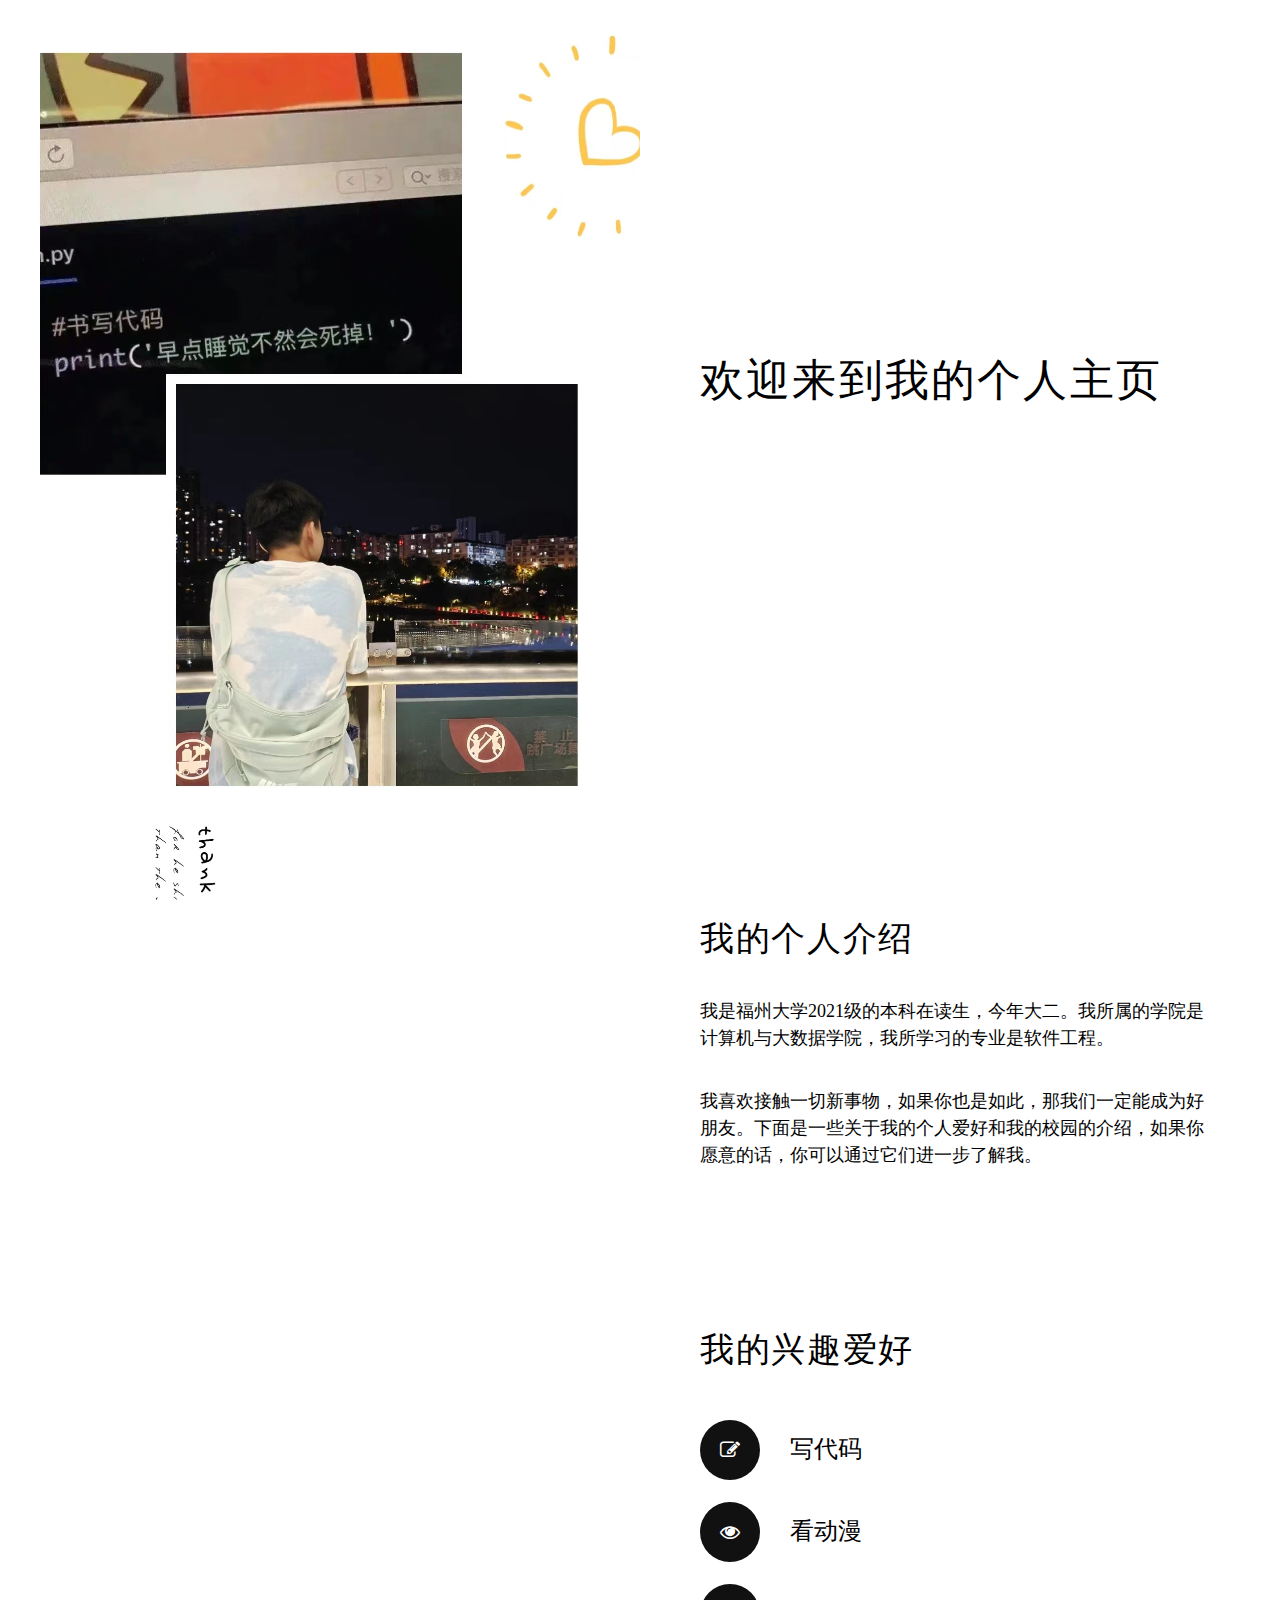
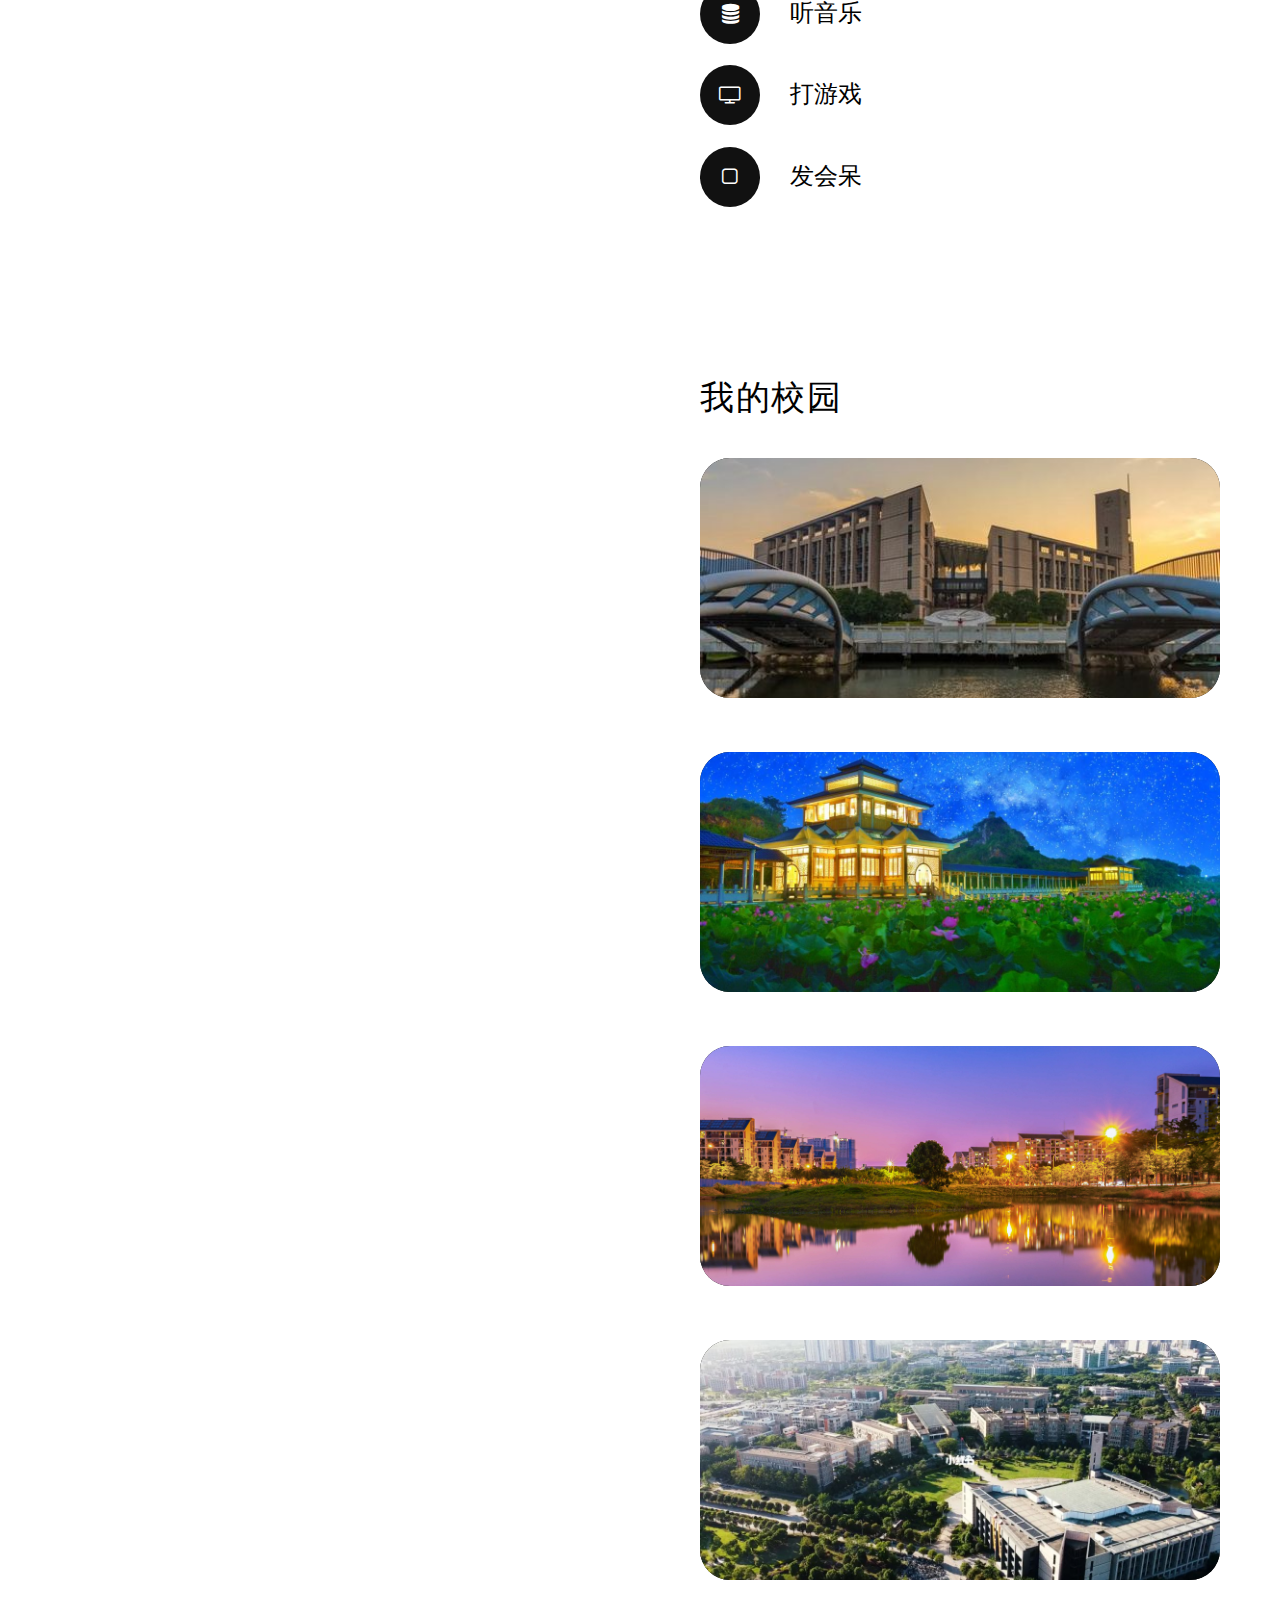
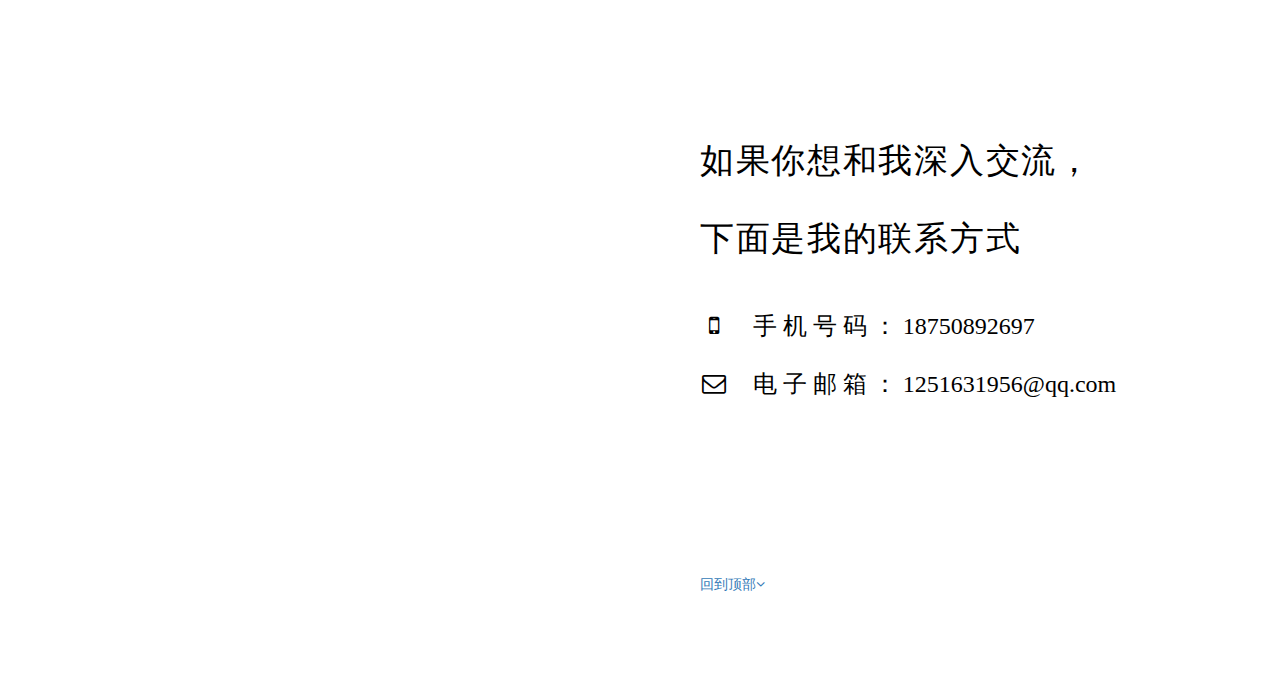
<file: index.html>
<!doctype html>
<html lang="zh">
<head>

	<!-- META -->
	<meta charset="utf-8">

	<meta name="viewport" content="width=device-width, initial-scale=1, maximum-scale=1, user-scalable=no">

	<!-- PAGE TITLE -->
	<title>钱元城的个人主页</title>

	<!-- FAVICON -->
	<link rel="shortcut icon" href="img/FZU.png">

	<!-- STYLESHEETS -->
	<link rel="stylesheet" type="text/css" href="css/plugins.css">
	<link rel="stylesheet" type="text/css" href="css/main.css">


</head>


<body>


<!-- PRELOADER -->
<div class="preloader">

	<div class="spinner"></div>

</div>
<!-- /PRELOADER -->


<!-- IMAGE CONTAINER -->
<div class="image-container">

	<div class="background-img"></div>

</div>
<!-- /IMAGE CONTAINER -->


<!-- CONTENT AREA -->
<div class="content-area">


	<!-- CONTENT AREA INNER -->
	<div class="content-area-inner">


		<!-- INTRO -->
		<section id="intro">


			<!-- CONTAINER MID -->
			<div class="container-mid">


				<!-- ANIMATION CONTAINER -->
				<div class="animation-container animation-fade-down" data-animation-delay="0">

					<h1>欢迎来到我的个人主页</h1>

				</div>
				<!-- /ANIMATION CONTAINER -->


				<!-- ANIMATION CONTAINER -->
				<div class="animation-container animation-fade-left" data-animation-delay="300">

					<p class="sublime">我是钱元城，</p>
					<p class="sublime">很高兴能够在这里和你相遇。</p>


				</div>
				<!-- /ANIMATION CONTAINER -->


				<!-- ANIMATION CONTAINER -->
				<div class="animation-container animation-fade-up" data-animation-delay="600">

					<a href="#about" class="smooth-scroll">了解更多<i class="fa fa-angle-down" aria-hidden="true"></i></a>

				</div>
				<!-- /ANIMATION CONTAINER -->


			</div>
			<!-- /CONTAINER MID -->


		</section>
		<!-- /INTRO -->


		<!-- ABOUT -->
		<section id="about">


			<h3 class="headline scroll-animated-from-right">我的个人介绍</h3>

			<p class="scroll-animated-from-right">我是福州大学2021级的本科在读生，今年大二。我所属的学院是计算机与大数据学院，我所学习的专业是软件工程。</p>

			<p class="scroll-animated-from-right">
				我喜欢接触一切新事物，如果你也是如此，那我们一定能成为好朋友。下面是一些关于我的个人爱好和我的校园的介绍，如果你愿意的话，你可以通过它们进一步了解我。</p>


		</section>
		<!-- /ABOUT -->


		<!-- SERVICE -->
		<section id="service">


			<h3 class="headline scroll-animated-from-right">我的兴趣爱好</h3>


			<!-- SERVICE LIST -->
			<ul class="services-list">


				<li class="scroll-animated-from-right"><i class="fa fa-pencil-square-o" aria-hidden="true"></i>写代码</li>
				<li class="scroll-animated-from-right"><i class="fa fa-eye" aria-hidden="true"></i>看动漫</li>
				<li class="scroll-animated-from-right"><i class="fa fa-database" aria-hidden="true"></i>听音乐</li>
				<li class="scroll-animated-from-right"><i class="fa fa-television" aria-hidden="true"></i>打游戏</li>
				<li class="scroll-animated-from-right"><i class="fa fa-square-o" aria-hidden="true"></i>发会呆</li>


			</ul>
			<!-- /SERVICE LIST -->


		</section>
		<!-- /SERVICE -->


		<!-- SCHOOL -->
		<section id="school">


			<h3 class="headline scroll-animated-from-right">我的校园</h3>


			<!-- SHOWCASE -->
			<div class="showcase">


				<!-- ITEM -->
				<div class="item scroll-animated-from-right">


					<!-- INFO -->
					<div class="info">


						<!-- CONTAINER MID -->
						<div class="container-mid">

							<h5>图书馆</h5>
							<p>福州大学标志性建筑</p>

						</div>
						<!-- /CONTAINER MID -->


					</div>
					<!-- /INFO -->


					<div class="background-image" style="background-image: url(img/picture/p1.jpeg)"></div>


				</div>
				<!-- /ITEM -->

				<!-- ITEM -->
				<div class="item scroll-animated-from-right">


					<!-- INFO -->
					<div class="info">


						<!-- CONTAINER MID -->
						<div class="container-mid">

							<h5>福友阁</h5>
							<p>福州大学最美丽的一隅之一</p>

						</div>
						<!-- /CONTAINER MID -->


					</div>
					<!-- /INFO -->


					<div class="background-image" style="background-image: url(img/picture/p2.jpeg)"></div>


				</div>
				<!-- /ITEM -->


				<!-- ITEM -->
				<div class="item scroll-animated-from-right">


					<!-- INFO -->
					<div class="info">


						<!-- CONTAINER MID -->
						<div class="container-mid">

							<h5>生活区</h5>
							<p>我在学校生活居住的地方</p>

						</div>
						<!-- /CONTAINER MID -->


					</div>
					<!-- /INFO -->


					<div class="background-image" style="background-image: url(img/picture/p3.jpg)"></div>


				</div>
				<!-- /ITEM -->


				<!-- ITEM -->
				<div class="item scroll-animated-from-right">


					<!-- INFO -->
					<div class="info">


						<!-- CONTAINER MID -->
						<div class="container-mid">

							<h5>福州大学全景</h5>
							<p>也欢迎你加入福州大学的大家庭</p>

						</div>
						<!-- /CONTAINER MID -->


					</div>
					<!-- /INFO -->


					<div class="background-image" style="background-image: url(img/picture/p4.jpeg)"></div>


				</div>
				<!-- /ITEM -->


			</div>
			<!-- /SHOWCASE -->


		</section>
		<!-- /SCHOOL -->


		<!-- CONTACT -->
		<section id="contact">


			<h3 class="headline scroll-animated-from-right">如果你想和我深入交流，</h3>
			<h3 class="headline scroll-animated-from-right">下面是我的联系方式</h3>


			<!-- CONTACT LIST -->
			<ul class="contact-list">

				<li class="scroll-animated-from-right"><i class="fa fa-mobile" aria-hidden="true"></i>手 机 号 码 ：
				                                                                                      18750892697
				</li>
				<li class="scroll-animated-from-right"><i class="fa fa-envelope-o" aria-hidden="true"></i>电 子 邮 箱 ：
				                                                                                          1251631956@qq.com
				</li>

			</ul>
			<!-- /CONTACT LIST -->


		</section>
		<!-- /CONTACT -->


		<!-- RETURN -->
		<section id="return">

			<!-- ANIMATION CONTAINER -->
			<div class="animation-container animation-fade-up" data-animation-delay="600">

				<a href="#intro" class="smooth-scroll">回到顶部<i class="fa fa-angle-down" aria-hidden="true"></i></a>

			</div>
			<!-- /ANIMATION CONTAINER -->

		</section>
		<!-- /RETURN -->


	</div>
	<!-- /CONTENT AREA INNER -->


</div>
<!-- /CONTENT AREA -->


<!-- JAVASCRIPTS -->
<script type="text/javascript" src="js/plugins.js"></script>
<script type="text/javascript" src="js/main.js"></script>


</body>


</html>
</file>
<file: css/main.css>
/** 1. Basic
*******************************************************************/

html
{
    font-size: 10px;
}

body
{
    font-family: 'Arapey', serif;
    font-weight: 300;
    font-style: normal;

    color: #000;
    background: #fff;

    -webkit-font-smoothing: antialiased;
}

h1,
h2,
h3,
h4,
h5,
h6
{
    font-family: 'Abril Fatface', cursive;
    font-weight: normal;

    letter-spacing: .05em;

    color: #000;;
}

h1
{
    font-size: 4.4rem;
}

h2
{
    font-size: 3.9rem;
}

h3
{
    font-size: 3.4rem;
}

h4
{
    font-size: 2.9rem;
}

h5
{
    font-size: 2.4rem;
}

h6
{
    font-size: 1.9rem;
}

p
{
    font-size: 1.8rem;
}
.tlinks{text-indent:-9999px;height:0;line-height:0;font-size:0;overflow:hidden;}
a,
a:hover,
a:focus
{
    cursor: pointer;
    -webkit-transition: all 300ms ease;
         -o-transition: all 300ms ease;
            transition: all 300ms ease;
    text-decoration: none;
}

a:hover
{
    color: #111;
}

@media (max-width:600px)
{
    html
    {
        font-size: 8px;
    }
}

@media (max-width:500px)
{
    html
    {
        font-size: 7px;
    }
}



/** 2. Preloader
*******************************************************************/

.preloader
{
    position: fixed;
    z-index: 100000;
    bottom: 0;
    left: 0;

    overflow: hidden;

    width: 100%;
    height: 100%;

    background: #fff;
}

.preloader.hide-preloader
{
    height: 0;
    
    -webkit-transition: .7s ease .3s;
         -o-transition: .7s ease .3s;
            transition: .7s ease .3s;
}

.preloader .spinner
{
    position: absolute;
    top: 50%;
    left: 50%;

    display: block;

    width: 50px;
    height: 50px;
    margin-top: -25px;
    margin-left: -25px;

    -webkit-animation: spinner-pulse .6s infinite ease-in-out;
            animation: spinner-pulse .6s infinite ease-in-out;
    text-align: center;

    opacity: 1;
    border-radius: 100%;
    background-color: #111;
}

.preloader.hide-preloader .spinner
{
    opacity: 0;
    
    -webkit-transition: .3s ease;
         -o-transition: .3s ease;
            transition: .3s ease;
}

@-webkit-keyframes spinner-pulse
{
    0%
    {
        -webkit-transform: scale(0);
    }
    100%
    {
        -webkit-transform: scale(1.0);

        opacity: 0;
    }
}

@keyframes spinner-pulse
{
    0%
    {
        -webkit-transform: scale(0);
                transform: scale(0);
    }
    100%
    {
        -webkit-transform: scale(1.0);
                transform: scale(1.0);

        opacity: 0;
    }
}



/** 3. Image Container
*******************************************************************/

.image-container
{
    position: fixed;
    z-index: 10;
    top: 0;
    left: 0;

    width: 50%;
    height: 100%;
}

.image-container .background-img
{
    position: absolute;
    z-index: 1;
    top: 0;
    left: 0;

    width: 100%;
    height: 100%;

    -webkit-transition: opacity 1s ease;
         -o-transition: opacity 1s ease;
            transition: opacity 1s ease;

    background: url(../img/background.jpg);
    background-repeat: no-repeat;
    background-size: cover;
}

@media (max-width:1200px)
{
    .image-container
    {
        position: relative;
        z-index: 10;
        top: 0;
        left: 0;

        width: 100%;
        height: 100vh;
    }
}



/** 4. Content Area
*******************************************************************/

.content-area
{
    position: relative;
    left: 0;

    width: 100%;
}

.content-area .content-area-inner
{
    position: relative;
    left: 50%;
    
    width: 50%;
    padding: 0 20px;
    overflow-x: hidden;
}

.content-area .content-area-inner section
{
    max-width: 520px;
    margin: 0 auto 18vh auto;
}

.content-area .content-area-inner section:last-child
{
    margin-bottom: 10vh;
}

.content-area .content-area-inner section h3.headline
{
    margin-bottom: 1.2em;
}

@media (max-width:1200px)
{
    .content-area .content-area-inner
    {
        left: 0;

        width: 100%;
        padding: 0 20px;
    }
}



/** 5. Content Area --> Intro
*******************************************************************/


#intro
{
    position: relative;

    height: 100vh;
    margin-bottom: 0;
}

#intro .container-mid
{
    position: absolute;
    top: 50%;

    width: 100%;

    -webkit-transform: translateY(-50%);
        -ms-transform: translateY(-50%);
            transform: translateY(-50%);
}

#intro .container-mid p.subline
{
    font-size: 2.2rem;
    line-height: 1.6em;

    margin-top: 2em;
    margin-bottom: 2.2em;
}

#intro .container-mid a
{
    font-size: 2.4rem;
    line-height: 2.92em;

    position: relative;

    display: inline-block;
    overflow: hidden;

    padding: 0 2.6em;

    -webkit-transition: .2s ease;
         -o-transition: .2s ease;
            transition: .2s ease;

    color: #fff;
    border-radius: 100px;
    background: none;
}

#intro .container-mid a:before
{
    position: absolute;
    z-index: -1;
    top: 0;
    left: 0;

    width: 100%;
    height: 100%;

    content: '';

    border-radius: 100px;
    background: #111;
}

#intro .container-mid a:after
{
    position: absolute;
    z-index: -1;
    top: 0;
    left: 0;

    width: 0;
    height: 100%;

    content: '';
    -webkit-transition: .2s ease;
         -o-transition: .2s ease;
            transition: .2s ease;

    background: #008aff;
}

#intro .container-mid a:hover:after
{
    width: 100%;
}

#intro .container-mid a i
{
    font-size: .85em;

    margin-left: .7em;
}

#intro .animation-container
{
    -webkit-transition: .5s ease;
         -o-transition: .5s ease;
            transition: .5s ease;
}

#intro .animation-container.animation-fade
{
    opacity: 0;
}

#intro .animation-container.animation-fade.run-animation
{
    opacity: 1;
}

#intro .animation-container.animation-fade-up
{
    -webkit-transform: translateY(10vh);
        -ms-transform: translateY(10vh);
            transform: translateY(10vh);

    opacity: 0;
}

#intro .animation-container.animation-fade-up.run-animation
{
    -webkit-transform: translateY(0);
        -ms-transform: translateY(0);
            transform: translateY(0);

    opacity: 1;
}

#intro .animation-container.animation-fade-down
{
    -webkit-transform: translateY(-10vh);
        -ms-transform: translateY(-10vh);
            transform: translateY(-10vh);

    opacity: 0;
}

#intro .animation-container.animation-fade-down.run-animation
{
    -webkit-transform: translateY(0);
        -ms-transform: translateY(0);
            transform: translateY(0);

    opacity: 1;
}

#intro .animation-container.animation-fade-left
{
    -webkit-transform: translateX(10vh);
        -ms-transform: translateX(10vh);
            transform: translateX(10vh);

    opacity: 0;
}

#intro .animation-container.animation-fade-left.run-animation
{
    -webkit-transform: translateX(0);
        -ms-transform: translateX(0);
            transform: translateX(0);

    opacity: 1;
}

#intro .animation-container.animation-fade-right
{
    -webkit-transform: translateX(-10vh);
        -ms-transform: translateX(-10vh);
            transform: translateX(-10vh);

    opacity: 0;
}

#intro .animation-container.animation-fade-right.run-animation
{
    -webkit-transform: translateX(0);
        -ms-transform: translateX(0);
            transform: translateX(0);

    opacity: 1;
}

@media (max-width:1200px)
{
    #intro
    {
        height: auto;
    }

    #intro .container-mid
    {
        position: relative;
        top: 0;

        margin: 15vh 0;

        -webkit-transform: translate(0);
            -ms-transform: translate(0);
                transform: translate(0);
    }
}



/** 6. Content Area --> About
*******************************************************************/

#about p
{
    line-height: 1.5em;

    margin-bottom: 2em;
}

#about p:last-child
{
    margin-bottom: 0;
}



/** 7. Content Area --> Service
*******************************************************************/

#service .services-list
{
    margin-bottom: 0;
    padding: 0;

    list-style: none;
}

#service .services-list li
{
    font-size: 2.4rem;
    line-height: 3.4em;
}

#service .services-list li i
{
    font-size: 2rem;
    line-height: 3em;

    width: 3em;
    height: 3em;
    margin-right: 1.5em;

    text-align: center;

    color: #fff;
    border-radius: 100px;
    background: #111;
}



/** 8. Content Area --> School
*******************************************************************/

#school .showcase .item
{
    position: relative;

    overflow: hidden;

    width: 100%;
    height: 24rem;
    margin: 0;
    margin-bottom: 6vh;

    cursor: pointer;

    border-radius: 3rem;
    background: #111;
}

#school .showcase .item:last-child
{
    margin-bottom: 0;
}

#school .showcase .item .info
{
    position: absolute;
    z-index: 100;
    top: 0;
    left: 0;

    width: 0;
    height: 100%;

    -webkit-transition: .25s ease;
         -o-transition: .25s ease;
            transition: .25s ease;

    color: #fff;
    background: #008aff;
}

#school .showcase .item:hover .info
{
    width: 100%;
}

#school .showcase .item .info .container-mid
{
    position: absolute;
    top: 50%;
    left: 0;

    width: 100%;
    padding: 0 6rem;

    -webkit-transform: translateY(-50%);
        -ms-transform: translateY(-50%);
            transform: translateY(-50%);
}

#school .showcase .item .info .container-mid h5
{
    -webkit-transform: translateX(4vh);
        -ms-transform: translateX(4vh);
            transform: translateX(4vh);

    opacity: 0;
    color: #fff;
}

#school .showcase .item:hover .info .container-mid h5
{
    -webkit-transition: .2s ease .2s;
         -o-transition: .2s ease .2s;
            transition: .2s ease .2s;
    -webkit-transform: translateX(0);
        -ms-transform: translateX(0);
            transform: translateX(0);

    opacity: 1;
}

#school .showcase .item .info .container-mid p
{
    position: relative;

    padding-left: 2.7rem;

    -webkit-transform: translateX(4vh);
        -ms-transform: translateX(4vh);
            transform: translateX(4vh);
    letter-spacing: .025em;

    opacity: 0;
}

#school .showcase .item:hover .info .container-mid p
{
    -webkit-transition: .2s ease .3s;
         -o-transition: .2s ease .3s;
            transition: .2s ease .3s;
    -webkit-transform: translateX(0);
        -ms-transform: translateX(0);
            transform: translateX(0);

    opacity: 1;
}

#school .showcase .item .info .container-mid p:before
{
    position: absolute;
    top: 50%;
    left: 0;

    width: 1.1em;
    height: 1px;

    content: '';
    -webkit-transform: translateY(-50%);
        -ms-transform: translateY(-50%);
            transform: translateY(-50%);

    background: #fff;
}

#school .showcase .item .background-image
{
    position: absolute;
    top: 0;
    left: 0;

    width: 100%;
    height: 100%;

    background-repeat: no-repeat;
    background-position: center;
    background-size: cover;
}

.featherlight .featherlight-content
{
    max-height: 95%;
    padding: 0;

    border-bottom: 0;
}

.featherlight .featherlight-content  .featherlight-close-icon
{
    font-size: 2.4rem;
    line-height: 1em;

    top: .5em;
    right: .5em;

    width: 1em;

    outline: none !important;
}

.featherlight .featherlight-content .work-lightbox
{
    max-width: 1000px;
    padding: 6vh;

    text-align: center;
}

.featherlight .featherlight-content .work-lightbox img
{
    margin: 0 auto 4vh auto;
}

.featherlight .featherlight-content .work-lightbox p.subline
{
    margin-bottom: 1em;

    letter-spacing: .025em;
}

.featherlight .featherlight-content .work-lightbox p
{
    max-width: 520px;
    margin: 0 auto;
}



/** 9. Content Area --> Contact
*******************************************************************/

#contact .contact-list
{
    margin-bottom: 3.4em;
    padding: 0;

    list-style: none;
}

#contact .contact-list li
{
    font-size: 2.4rem;
    line-height: 2.4em;
}

#contact .contact-list li i
{
    line-height: 1.2em;

    width: 1.2em;
    height: 1.2em;
    margin-right: 1em;

    text-align: center;

    border-radius: 100px;
}
</file>
